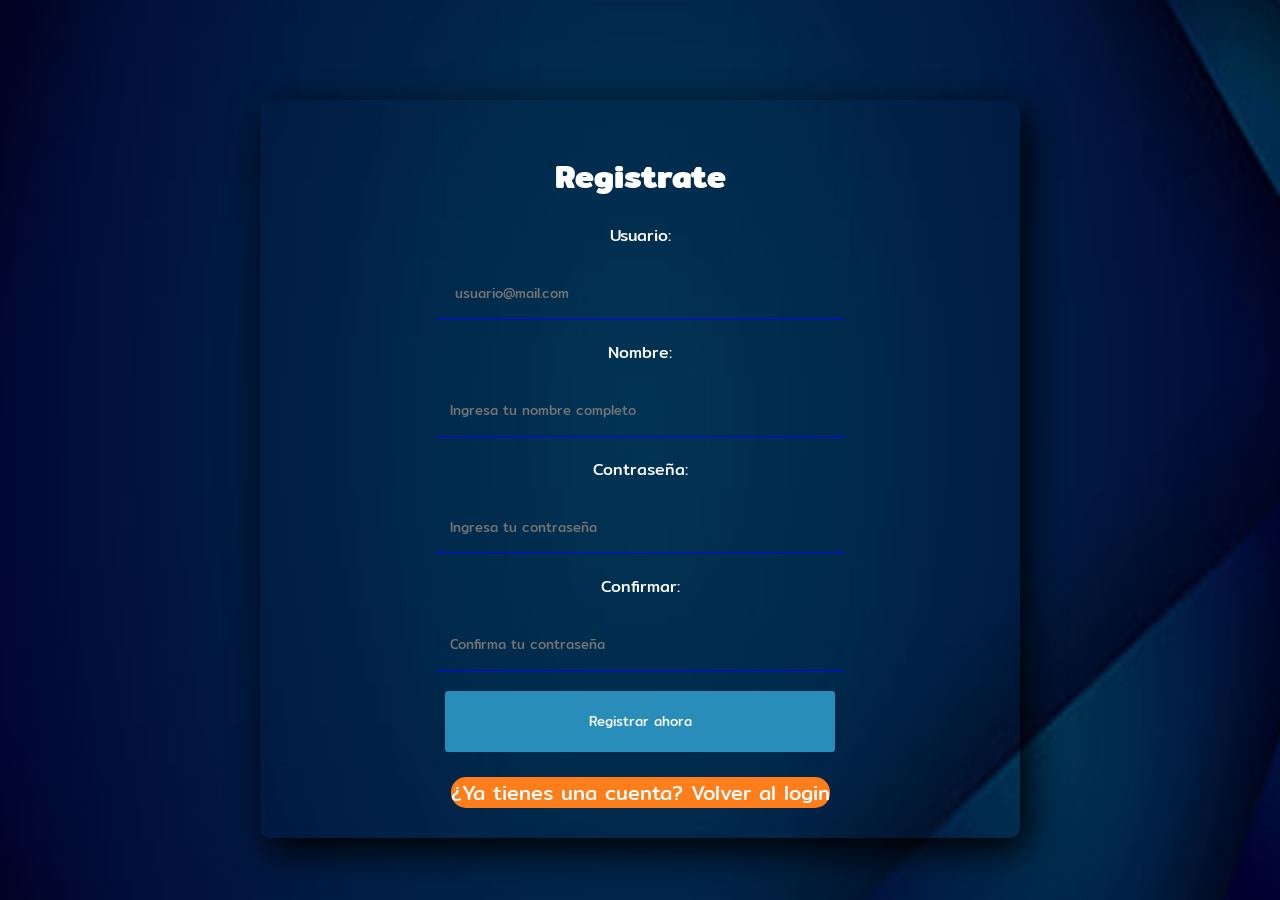
<file: main/member.html>
<!DOCTYPE html>
<html lang="en">

<head>
  <meta charset="UTF-8">
  <meta name="viewport" content="width=device-width, initial-scale=1.0">
  <title>Página de Registro</title>
  <link href="https://fonts.googleapis.com/css2?family=Mitr&display=swap" rel="stylesheet">
  <style>
    body {
      background-image: url('img3.jpg');
       background-size: cover;
       background-position: center;
       background-size: 150% 150%;
    }

    .container {
      
            margin: 0 auto;
            background-color: transparent;
            font-family: "Mitr", sans-serif;
            text-align: center;
            margin-top: 100px;
            padding-top: 5px;
            padding-bottom: 30px;
            width: 700px;
            padding: 30px;
           margin-top: 100px;
           color: white;
        
          box-shadow: 7px 13px 37px #000;
         border-radius: 10px;
    }

    h1 {
      text-align: center;
    }

    .form-group {
   
      margin-left: auto;
      margin-right: auto;
     
    }

    input[type="email"] {
      background: transparent;
    outline:none ;
    padding: 15px;
    display: block;
    width: 380px;
    border-radius: 3px; 
    border: none ;
    border-bottom: 1px solid blue;
    margin: 20px auto;
    transition: all 300ms;
    color: white;

    }

    input[type="text"] {
      background: transparent;
    outline:none ;
    padding: 15px;
    display: block;
    width: 380px;
    border-radius: 3px; 
    border: none ;
    border-bottom: 1px solid blue;
    margin: 20px auto;
    transition: all 300ms;
    color: white;
    }

    input[type="password"] {
      background: transparent;
    outline:none ;
    padding: 15px;
    display: block;
    width: 380px;
    border-radius: 3px; 
    border: none ;
    border-bottom: 1px solid blue;
    margin: 20px auto;
    transition: all 300ms;
    color: white;
    }

    button[type="submit"] {
      
      border: transparent;
      font-family: "Mitr", sans-serif;
      color: white ;
     margin: center;
     width: 390px;
      background-color: #298dba;
      transition: 0.5s;
      padding: 20px;
    border-radius:3px;
    }

    button[type="submit"]:hover {
      color: rgb(255, 255, 255);
      background-color: #fd7e1b;
      
    }

    .returnlogin {
      text-decoration: none;
      font-size: 20px;
      border-collapse: collapse;
      border: transparent;
      border-radius: 15px;
      color: white;
      margin: center;
      padding:center;
      background-color: #fd7e1b;
      transition: 0.5s;
    }

    .form-control {
      font-family: "Mitr", sans-serif;
    }

    .returnlogin:hover {
      background-color: #298dba;
      color: white;
    }

  </style>
</head>

<body>
  <div class="container">
    <form action="add.php" method="post">
      <div class="section">
        <h1>Registrate</h1>
      </div>
      <div class="form-group">
        <label for="exampleInputEmail1">Usuario:</label>
        <br>
        <input type="email" class="form-control" name="username" placeholder=" usuario@mail.com " required />
      </div>
      <div class="form-group">
        <label for="exampleInputEmail1">Nombre:</label>
        <br>
        <input type="text" class="form-control" name="name" placeholder="Ingresa tu nombre completo" required />
      </div>
      <div class="form-group">
        <label for="exampleInputPassword1">Contraseña:</label>
        <br>
        <input type="password" class="form-control" name="password" placeholder="Ingresa tu contraseña" required />
      </div>
      <div class="form-group">
        <label for="exampleInputPassword1">Confirmar:</label>
        <br>
        <input type="password" class="form-control" name="cfpassword" placeholder="Confirma tu contraseña" required />
      </div>
      <div class="form-button">
        <button type="submit" class="btn btn-success">Registrar ahora</button>
      </div>
    </form>
    <br>
    <div class="form-button">
      <a name="" id="" class="returnlogin" href="../index.html" role="button">¿Ya tienes una cuenta? Volver al login</a>
    </div>
  </div>
  </form>
  </div>

</body>

</html>
</file>
